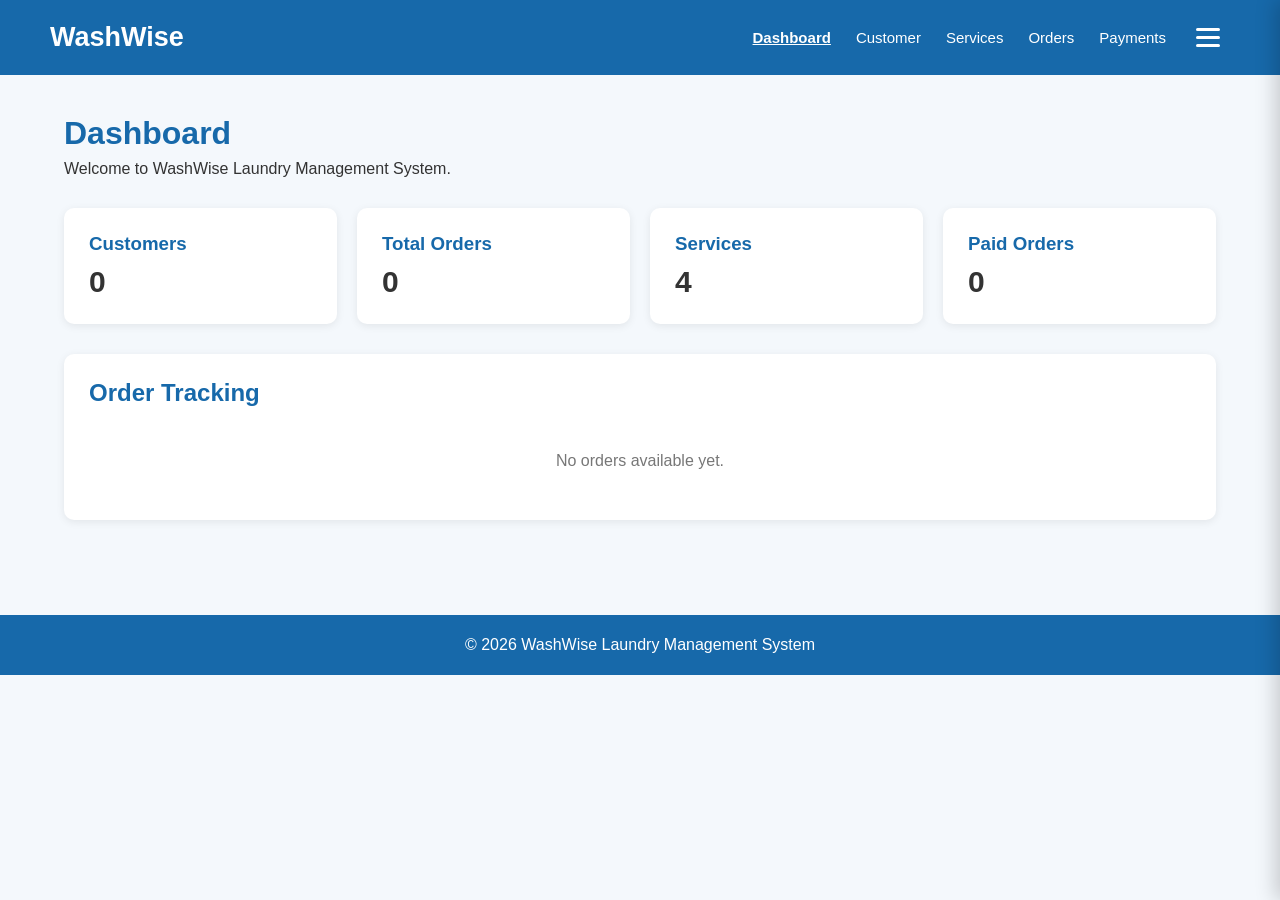
<file: index.html>
<!DOCTYPE html>
<html lang="en">
<head>
    <meta charset="UTF-8">
    <meta name="viewport" content="width=device-width, initial-scale=1.0">
    <title>WashWise - Dashboard</title>
    <link rel="stylesheet" href="style.css">
</head>

<body>

<header>
    <div class="logo">WashWise</div>

    <nav>
        <a href="index.html" class="active">Dashboard</a>
        <a href="customer.html">Customer</a>
        <a href="services.html">Services</a>
        <a href="orders.html">Orders</a>
        <a href="payments.html">Payments</a>
    </nav>

    <button class="hamburger" id="hamburgerBtn" aria-label="Open quick actions" aria-expanded="false">
        <span></span><span></span><span></span>
    </button>
</header>


<main class="page">

    <div class="page-header">
        <h1>Dashboard</h1>
        <p>Welcome to WashWise Laundry Management System.</p>
    </div>

    <div class="dashboard-cards">
        <div class="dashboard-card">
            <h3>Customers</h3>
            <p id="customerCount">0</p>
        </div>
        <div class="dashboard-card">
            <h3>Total Orders</h3>
            <p id="orderCount">0</p>
        </div>
        <div class="dashboard-card">
            <h3>Services</h3>
            <p>4</p>
        </div>
        <div class="dashboard-card">
            <h3>Paid Orders</h3>
            <p id="paidCount">0</p>
        </div>
    </div>

    <div class="dashboard-content">
        <!-- ORDER TRACKING -->
        <div id="orderTrackingContainer"></div>
    </div>

</main>


<footer>
    <p>© 2026 WashWise Laundry Management System</p>
</footer>


<!-- Quick Actions drawer -->
<div class="overlay" id="overlay"></div>

<aside class="drawer" id="drawer" aria-hidden="true">
    <div class="drawer-header">
        <h2>Quick Actions</h2>
        <button class="close-btn" id="closeBtn" aria-label="Close menu">&times;</button>
    </div>

    <div class="quick-actions">
        <a href="customer.html">Customer Information</a>
        <a href="services.html">View Services</a>
        <a href="orders.html">Manage Orders</a>
        <a href="payments.html">Manage Payments</a>
        <a href="login.html" id="logoutBtn">Logout</a>
    </div>
</aside>

<script src="script.js"></script>

</body>
</html>
</file>
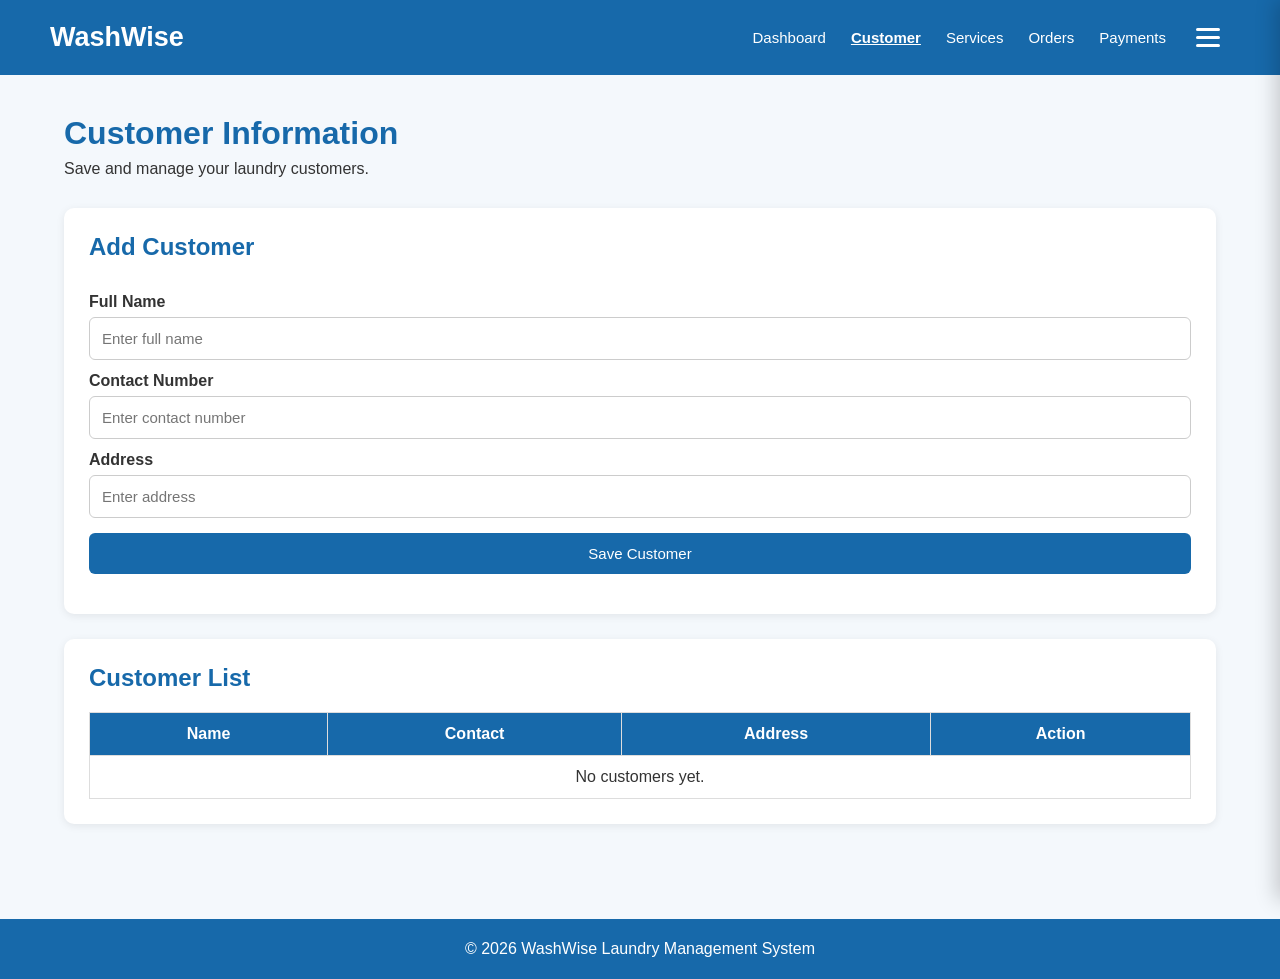
<file: customer.html>
<!DOCTYPE html>
<html lang="en">
<head>
    <meta charset="UTF-8">
    <meta name="viewport" content="width=device-width, initial-scale=1.0">
    <title>WashWise - Customer</title>
    <link rel="stylesheet" href="style.css">
</head>

<body>

<header>
    <div class="logo">WashWise</div>

    <nav>
        <a href="index.html">Dashboard</a>
        <a href="customer.html" class="active">Customer</a>
        <a href="services.html">Services</a>
        <a href="orders.html">Orders</a>
        <a href="payments.html">Payments</a>
    </nav>

    <button class="hamburger" id="hamburgerBtn" aria-label="Open quick actions" aria-expanded="false">
        <span></span><span></span><span></span>
    </button>
</header>


<main class="page">

    <div class="page-header">
        <h1>Customer Information</h1>
        <p>Save and manage your laundry customers.</p>
    </div>

    <div class="content-box">
        <h2>Add Customer</h2>

        <form>
            <label for="custName">Full Name</label>
            <input type="text" id="custName" placeholder="Enter full name">

            <label for="custContact">Contact Number</label>
            <input type="text" id="custContact" placeholder="Enter contact number">

            <label for="custAddress">Address</label>
            <input type="text" id="custAddress" placeholder="Enter address">

            <button type="button" id="customerBtn">Save Customer</button>
        </form>

        <p id="customerMessage"></p>
    </div>

    <div class="content-box">
        <h2>Customer List</h2>

        <div class="table-wrap">
            <table>
                <thead>
                    <tr>
                        <th>Name</th>
                        <th>Contact</th>
                        <th>Address</th>
                        <th>Action</th>
                    </tr>
                </thead>
                <tbody id="customerTable"></tbody>
            </table>
        </div>
    </div>

</main>


<footer>
    <p>© 2026 WashWise Laundry Management System</p>
</footer>


<!-- Quick Actions drawer -->
<div class="overlay" id="overlay"></div>

<aside class="drawer" id="drawer" aria-hidden="true">
    <div class="drawer-header">
        <h2>Quick Actions</h2>
        <button class="close-btn" id="closeBtn" aria-label="Close menu">&times;</button>
    </div>

    <div class="quick-actions">
        <a href="customer.html">Customer Information</a>
        <a href="services.html">View Services</a>
        <a href="orders.html">Manage Orders</a>
        <a href="payments.html">Manage Payments</a>
    </div>
</aside>

<script src="script.js"></script>

</body>
</html>
</file>
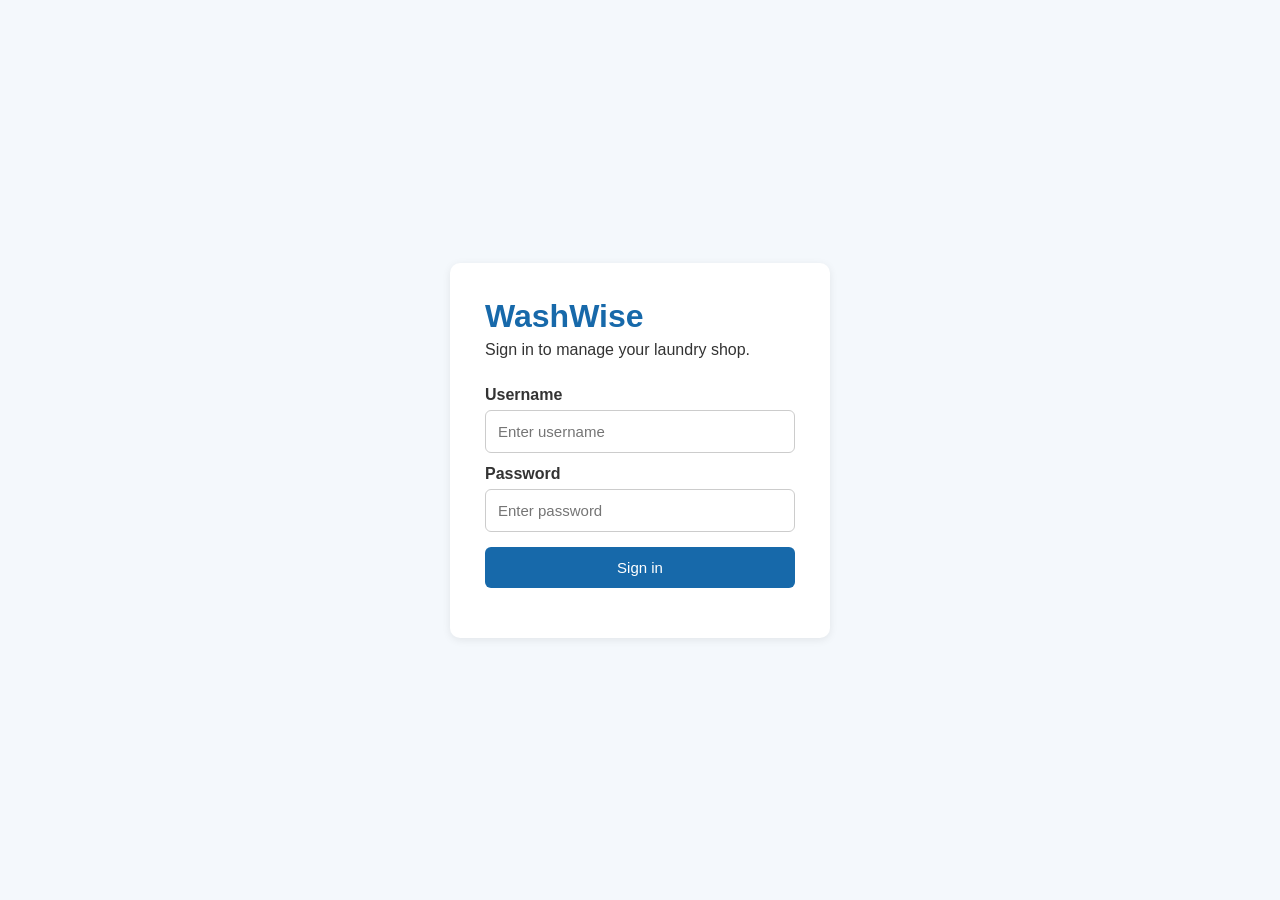
<file: login.html>
<!DOCTYPE html>
<html lang="en">
<head>
    <meta charset="UTF-8">
    <meta name="viewport" content="width=device-width, initial-scale=1.0">
    <title>WashWise - Login</title>
    <link rel="stylesheet" href="style.css">
</head>

<body class="login-page">

<div class="login-box">
    <h1>WashWise</h1>
    <p>Sign in to manage your laundry shop.</p>

    <form id="loginForm">
        <label for="username">Username</label>
        <input type="text" id="username" placeholder="Enter username" autocomplete="username">

        <label for="password">Password</label>
        <input type="password" id="password" placeholder="Enter password" autocomplete="current-password">

        <button type="submit">Sign in</button>
    </form>

    <p id="loginMessage"></p>
</div>

<script src="script.js"></script>

</body>
</html>
</file>
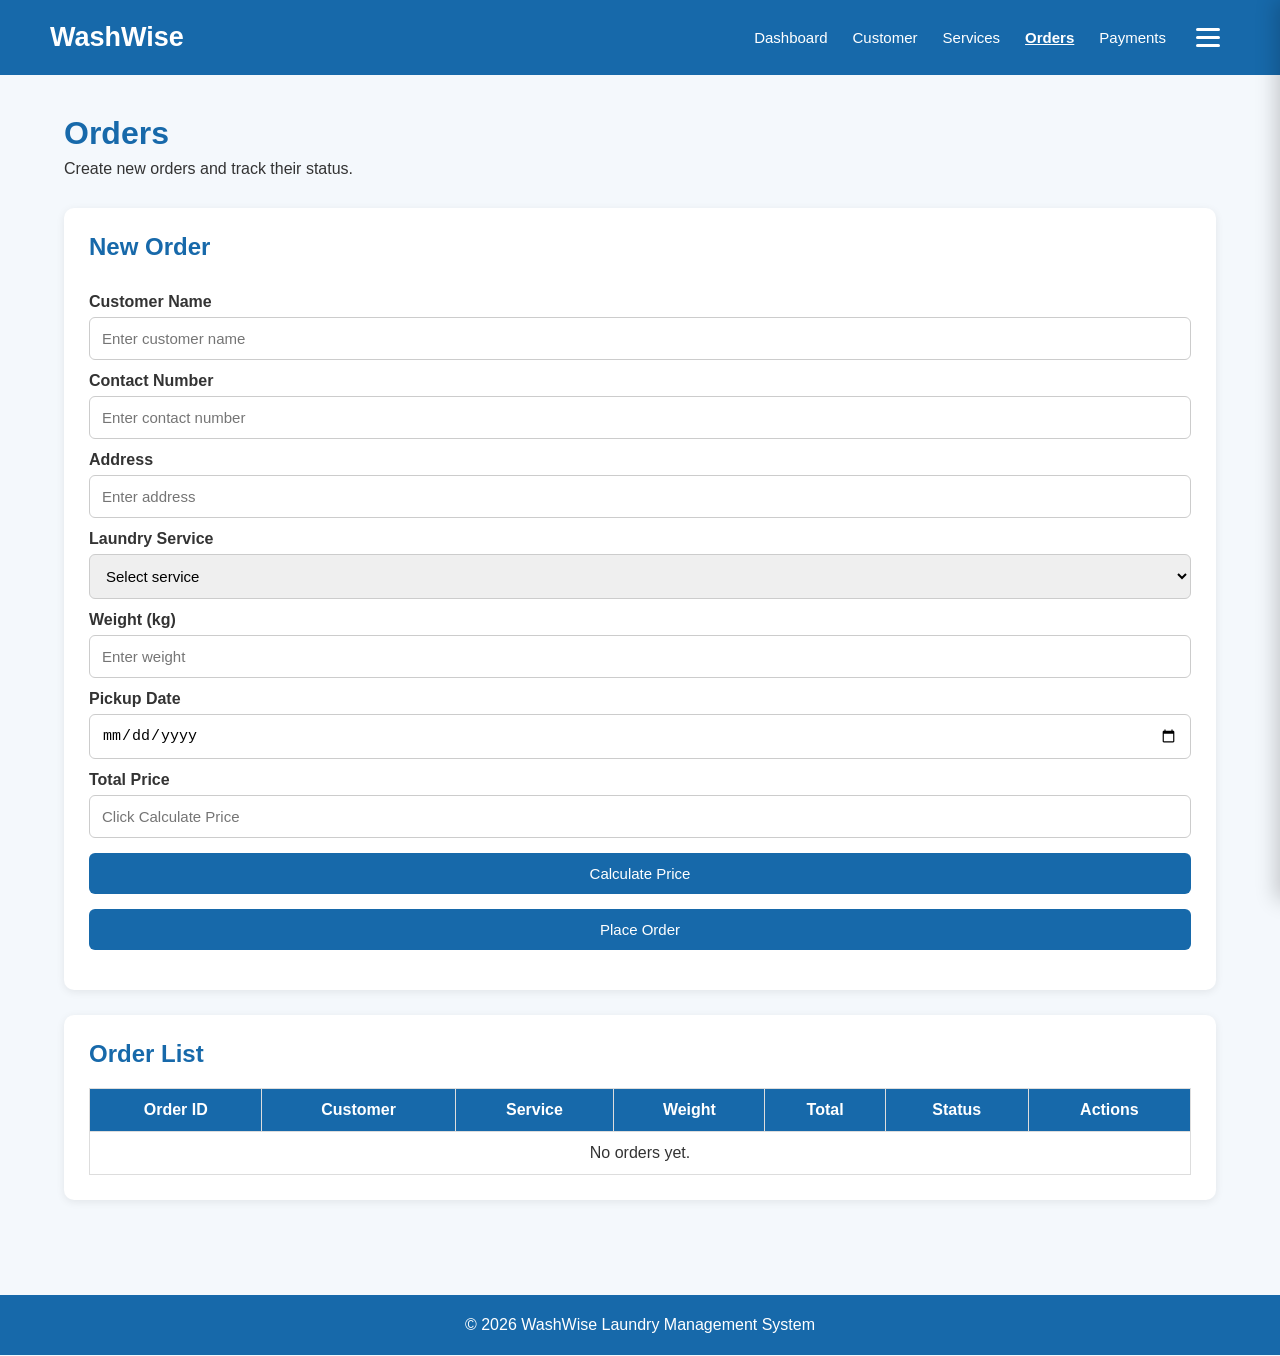
<file: orders.html>
<!DOCTYPE html>
<html lang="en">
<head>
    <meta charset="UTF-8">
    <meta name="viewport" content="width=device-width, initial-scale=1.0">
    <title>WashWise - Orders</title>
    <link rel="stylesheet" href="style.css">
</head>

<body>

<header>
    <div class="logo">WashWise</div>

    <nav>
        <a href="index.html">Dashboard</a>
        <a href="customer.html">Customer</a>
        <a href="services.html">Services</a>
        <a href="orders.html" class="active">Orders</a>
        <a href="payments.html">Payments</a>
    </nav>

    <button class="hamburger" id="hamburgerBtn" aria-label="Open quick actions" aria-expanded="false">
        <span></span><span></span><span></span>
    </button>
</header>


<main class="page">

    <div class="page-header">
        <h1>Orders</h1>
        <p>Create new orders and track their status.</p>
    </div>

    <div class="content-box">
        <h2>New Order</h2>

        <form>
            <label for="customerName">Customer Name</label>
            <input type="text" id="customerName" placeholder="Enter customer name">

            <label for="contact">Contact Number</label>
            <input type="text" id="contact" placeholder="Enter contact number">

            <label for="address">Address</label>
            <input type="text" id="address" placeholder="Enter address">

            <label for="laundryType">Laundry Service</label>
            <select id="laundryType">
                <option value="">Select service</option>
                <option value="Wash">Wash - ₱40/kg</option>
                <option value="Wash and Dry">Wash and Dry - ₱60/kg</option>
                <option value="Dry Clean">Dry Clean - ₱80/kg</option>
                <option value="Ironing">Ironing - ₱30/kg</option>
            </select>

            <label for="weight">Weight (kg)</label>
            <input type="number" id="weight" min="1" placeholder="Enter weight">

            <label for="pickup">Pickup Date</label>
            <input type="date" id="pickup">

            <label for="price">Total Price</label>
            <input type="text" id="price" readonly placeholder="Click Calculate Price">

            <button type="button" id="calculateBtn">Calculate Price</button>
            <button type="button" id="orderBtn">Place Order</button>
        </form>

        <p id="orderMessage"></p>
    </div>

    <div class="content-box">
        <h2>Order List</h2>

        <div class="table-wrap">
            <table>
                <thead>
                    <tr>
                        <th>Order ID</th>
                        <th>Customer</th>
                        <th>Service</th>
                        <th>Weight</th>
                        <th>Total</th>
                        <th>Status</th>
                        <th>Actions</th>
                    </tr>
                </thead>
                <tbody id="orderTable"></tbody>
            </table>
        </div>
    </div>

</main>


<footer>
    <p>© 2026 WashWise Laundry Management System</p>
</footer>


<!-- Quick Actions drawer -->
<div class="overlay" id="overlay"></div>

<aside class="drawer" id="drawer" aria-hidden="true">
    <div class="drawer-header">
        <h2>Quick Actions</h2>
        <button class="close-btn" id="closeBtn" aria-label="Close menu">&times;</button>
    </div>

    <div class="quick-actions">
        <a href="customer.html">Customer Information</a>
        <a href="services.html">View Services</a>
        <a href="orders.html">Manage Orders</a>
        <a href="payments.html">Manage Payments</a>
    </div>
</aside>

<script src="script.js"></script>

</body>
</html>
</file>
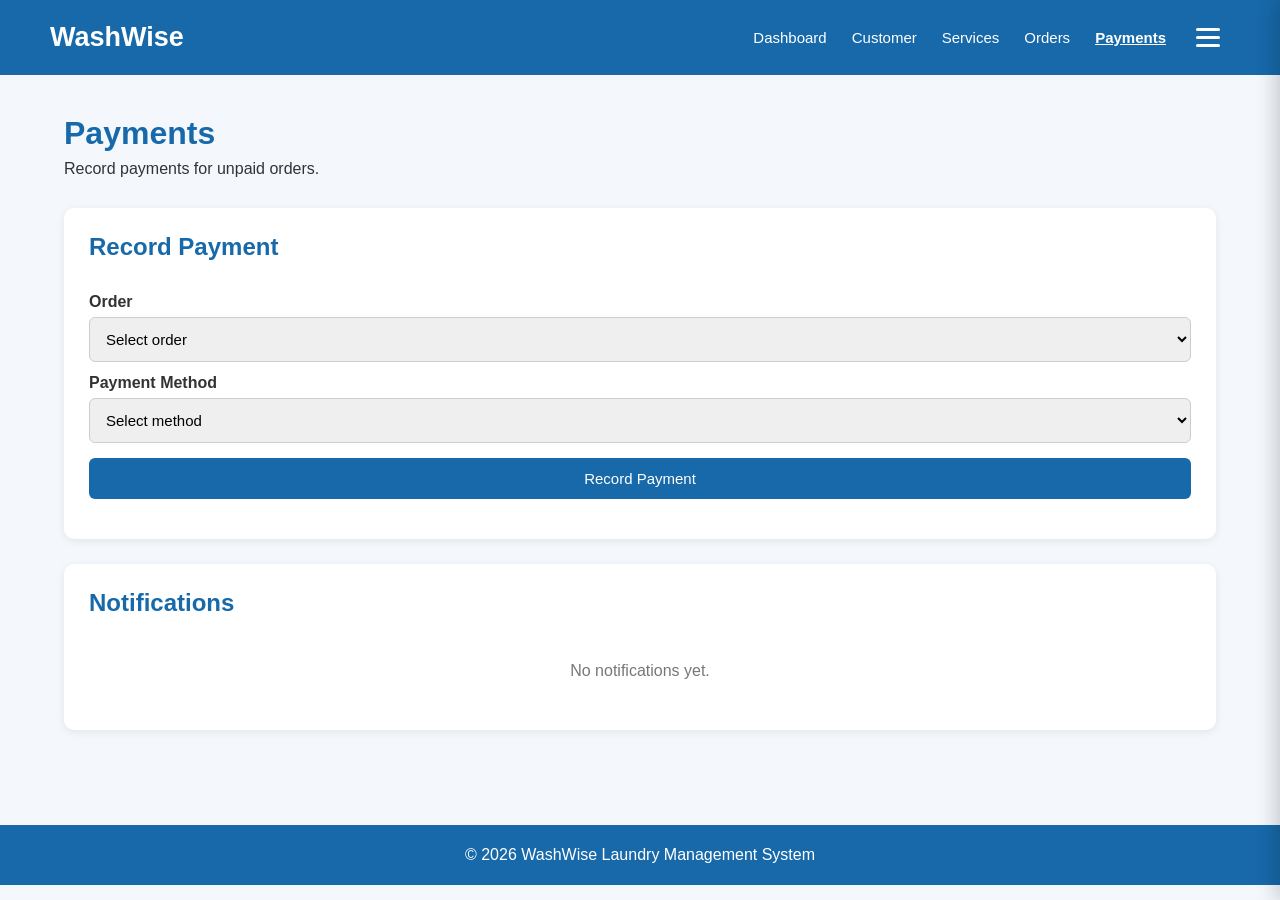
<file: payments.html>
<!DOCTYPE html>
<html lang="en">
<head>
    <meta charset="UTF-8">
    <meta name="viewport" content="width=device-width, initial-scale=1.0">
    <title>WashWise - Payments</title>
    <link rel="stylesheet" href="style.css">
</head>

<body>

<header>
    <div class="logo">WashWise</div>

    <nav>
        <a href="index.html">Dashboard</a>
        <a href="customer.html">Customer</a>
        <a href="services.html">Services</a>
        <a href="orders.html">Orders</a>
        <a href="payments.html" class="active">Payments</a>
    </nav>

    <button class="hamburger" id="hamburgerBtn" aria-label="Open quick actions" aria-expanded="false">
        <span></span><span></span><span></span>
    </button>
</header>


<main class="page">

    <div class="page-header">
        <h1>Payments</h1>
        <p>Record payments for unpaid orders.</p>
    </div>

    <div class="content-box">
        <h2>Record Payment</h2>

        <form>
            <label for="paymentOrder">Order</label>
            <select id="paymentOrder">
                <option value="">Select Customer</option>
            </select>

            <label for="paymentMethod">Payment Method</label>
            <select id="paymentMethod">
                <option value="">Select method</option>
                <option value="Cash">Cash</option>
                <option value="GCash">GCash</option>
                <option value="Maya">Maya</option>
                <option value="Card">Card</option>
            </select>

            <button type="button" id="paymentBtn">Record Payment</button>
        </form>

        <p id="paymentMessage"></p>
    </div>

    <div class="content-box">
        <h2>Notifications</h2>

        <div id="notificationBox">
            <p class="tracking-placeholder">No notifications yet.</p>
        </div>
    </div>

</main>


<footer>
    <p>© 2026 WashWise Laundry Management System</p>
</footer>


<!-- Quick Actions drawer -->
<div class="overlay" id="overlay"></div>

<aside class="drawer" id="drawer" aria-hidden="true">
    <div class="drawer-header">
        <h2>Quick Actions</h2>
        <button class="close-btn" id="closeBtn" aria-label="Close menu">&times;</button>
    </div>

    <div class="quick-actions">
        <a href="customer.html">Customer Information</a>
        <a href="services.html">View Services</a>
        <a href="orders.html">Manage Orders</a>
        <a href="payments.html">Manage Payments</a>
    </div>
</aside>

<script src="script.js"></script>

</body>
</html>
</file>
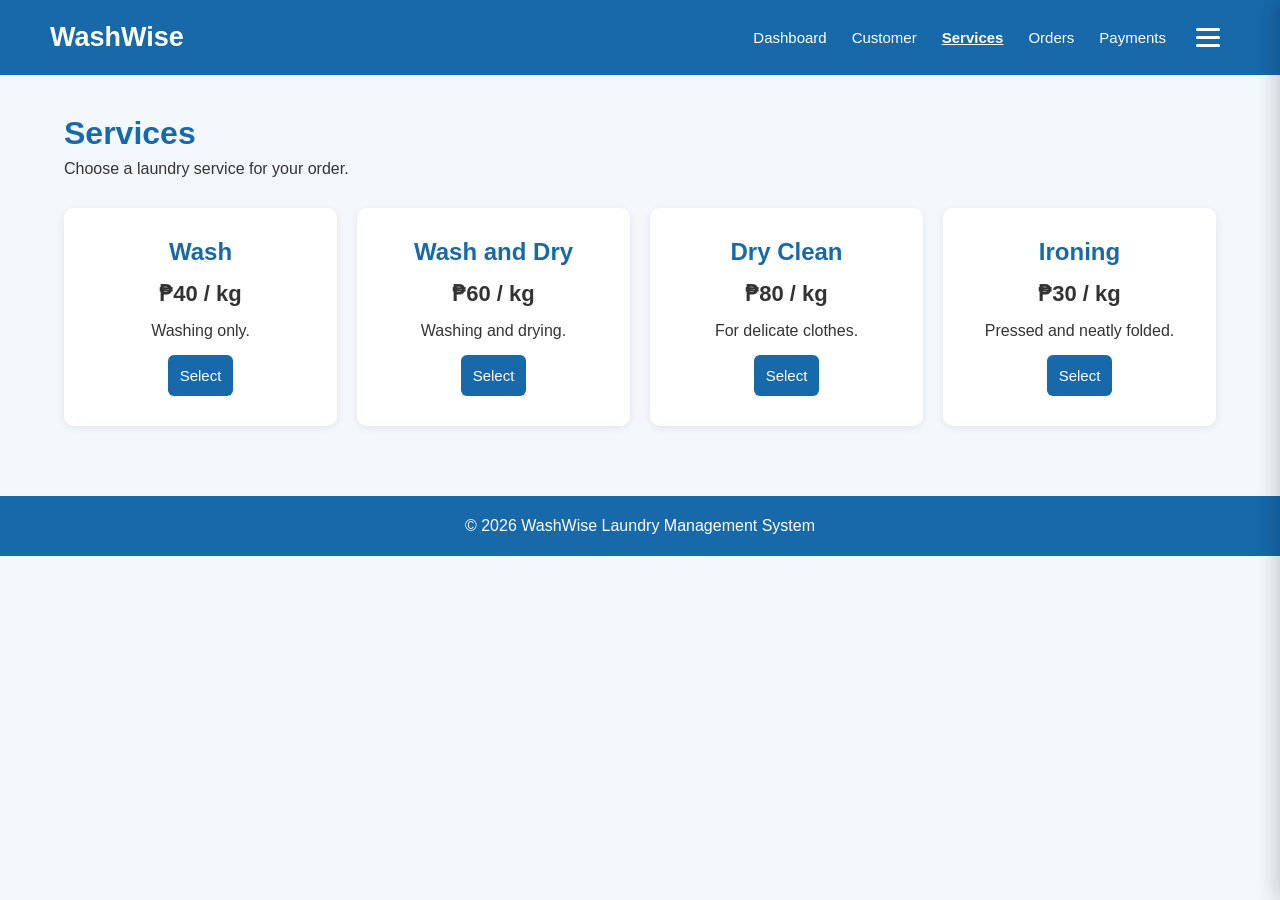
<file: services.html>
<!DOCTYPE html>
<html lang="en">
<head>
    <meta charset="UTF-8">
    <meta name="viewport" content="width=device-width, initial-scale=1.0">
    <title>WashWise - Services</title>
    <link rel="stylesheet" href="style.css">
</head>

<body>

<header>
    <div class="logo">WashWise</div>

    <nav>
        <a href="index.html">Dashboard</a>
        <a href="customer.html">Customer</a>
        <a href="services.html" class="active">Services</a>
        <a href="orders.html">Orders</a>
        <a href="payments.html">Payments</a>
    </nav>

    <button class="hamburger" id="hamburgerBtn" aria-label="Open quick actions" aria-expanded="false">
        <span></span><span></span><span></span>
    </button>
</header>


<main class="page">

    <div class="page-header">
        <h1>Services</h1>
        <p>Choose a laundry service for your order.</p>
    </div>

    <div class="service-grid">
        <div class="service-card">
            <h2>Wash</h2>
            <p class="price">₱40 / kg</p>
            <p>Washing only.</p>
            <button type="button" class="select-service" data-service="Wash" data-price="40">Select</button>
        </div>
        <div class="service-card">
            <h2>Wash and Dry</h2>
            <p class="price">₱60 / kg</p>
            <p>Washing and drying.</p>
            <button type="button" class="select-service" data-service="Wash and Dry" data-price="60">Select</button>
        </div>
        <div class="service-card">
            <h2>Dry Clean</h2>
            <p class="price">₱80 / kg</p>
            <p>For delicate clothes.</p>
            <button type="button" class="select-service" data-service="Dry Clean" data-price="80">Select</button>
        </div>
        <div class="service-card">
            <h2>Ironing</h2>
            <p class="price">₱30 / kg</p>
            <p>Pressed and neatly folded.</p>
            <button type="button" class="select-service" data-service="Ironing" data-price="30">Select</button>
        </div>
    </div>

    <div class="selected-service" id="selectedBox" hidden>
        <h2>Selected Service</h2>
        <p><strong id="selectedName"></strong> - <span id="selectedPrice"></span></p>
        <p style="margin-top:10px;">Next: <a href="orders.html">create an order</a> with this service.</p>
    </div>

</main>


<footer>
    <p>© 2026 WashWise Laundry Management System</p>
</footer>


<!-- Quick Actions drawer -->
<div class="overlay" id="overlay"></div>

<aside class="drawer" id="drawer" aria-hidden="true">
    <div class="drawer-header">
        <h2>Quick Actions</h2>
        <button class="close-btn" id="closeBtn" aria-label="Close menu">&times;</button>
    </div>

    <div class="quick-actions">
        <a href="customer.html">Customer Information</a>
        <a href="services.html">View Services</a>
        <a href="orders.html">Manage Orders</a>
        <a href="payments.html">Manage Payments</a>
    </div>
</aside>

<script src="script.js"></script>

</body>
</html>
</file>
<file: style.css>
* {
    box-sizing: border-box;
    margin: 0;
    padding: 0;
}

body {
    font-family: Arial, sans-serif;
    background: #f4f8fc;
    color: #333;
    min-height: 100vh;
}


/* HEADER */

header {
    height: 75px;
    background: #1769aa;
    color: white;
    display: flex;
    align-items: center;
    padding: 0 50px;
}

.logo {
    font-size: 27px;
    font-weight: bold;
}

nav {
    display: flex;
    gap: 25px;
    margin-left: auto;
}

nav a {
    color: white;
    text-decoration: none;
    font-size: 15px;
}

nav a:hover,
nav a.active {
    text-decoration: underline;
    font-weight: bold;
}


/* PAGE */

.page {
    width: 90%;
    max-width: 1200px;
    margin: auto;
    padding: 40px 0;
}

.page-header {
    margin-bottom: 30px;
}

.page-header h1 {
    color: #1769aa;
    margin-bottom: 8px;
}


/* DASHBOARD */

.dashboard-cards {
    display: grid;
    grid-template-columns: repeat(4, 1fr);
    gap: 20px;
    margin-bottom: 30px;
}

.dashboard-card {
    background: white;
    padding: 25px;
    border-radius: 10px;
    box-shadow: 0 2px 8px rgba(0,0,0,0.08);
}

.dashboard-card h3 {
    color: #1769aa;
}

.dashboard-card p {
    font-size: 30px;
    font-weight: bold;
    margin-top: 10px;
}

.dashboard-box,
.content-box,
.selected-service {
    background: white;
    padding: 25px;
    border-radius: 10px;
    box-shadow: 0 2px 8px rgba(0,0,0,0.08);
    margin-bottom: 25px;
}

.dashboard-box h2,
.content-box h2,
.selected-service h2 {
    color: #1769aa;
    margin-bottom: 20px;
}


/* FORMS */

form {
    display: flex;
    flex-direction: column;
}

label {
    margin-top: 12px;
    margin-bottom: 6px;
    font-weight: bold;
}

input,
select {
    width: 100%;
    padding: 12px;
    border: 1px solid #ccc;
    border-radius: 6px;
    font-size: 15px;
}

button {
    border: none;
    border-radius: 6px;
    padding: 12px;
    margin-top: 15px;
    background: #1769aa;
    color: white;
    cursor: pointer;
    font-size: 15px;
}

button:hover {
    background: #0d4f82;
}

#customerMessage,
#orderMessage,
#paymentMessage,
#loginMessage {
    margin-top: 15px;
    font-weight: bold;
}


/* SERVICES */

.service-grid {
    display: grid;
    grid-template-columns: repeat(4, 1fr);
    gap: 20px;
}

.service-card {
    background: white;
    padding: 30px;
    text-align: center;
    border-radius: 10px;
    box-shadow: 0 2px 8px rgba(0,0,0,0.08);
}

.service-card h2 {
    color: #1769aa;
    margin-bottom: 15px;
}

.price {
    font-size: 22px;
    font-weight: bold;
    margin-bottom: 15px;
}

.selected-service {
    margin-top: 30px;
}

.selected-service a {
    color: #1769aa;
    font-weight: bold;
}


/* TABLE */

.table-wrap {
    overflow-x: auto;
}

table {
    width: 100%;
    border-collapse: collapse;
}

th,
td {
    padding: 12px;
    border: 1px solid #ddd;
    text-align: center;
}

th {
    background: #1769aa;
    color: white;
}

tr:nth-child(even) {
    background: #f7f9fb;
}

/* buttons sa loob ng table */
td button {
    margin: 2px;
    padding: 8px 12px;
    font-size: 13px;
}

.delete-btn {
    background: #c0392b;
}

.delete-btn:hover {
    background: #962d22;
}


/* NOTIFICATIONS */

.notification {
    padding: 12px 15px;
    margin-bottom: 10px;
    background: #e7f2fb;
    border-left: 4px solid #1769aa;
    border-radius: 6px;
}

.notification p {
    margin: 4px 0;
}

.notification small {
    color: #777;
}


/* FOOTER */

footer {
    height: 60px;
    background: #1769aa;
    color: white;
    display: flex;
    align-items: center;
    justify-content: center;
    margin-top: 30px;
}


/* ORDER TRACKING */

.tracking-info {
    margin-bottom: 25px;
}

.tracking-info p {
    margin: 6px 0;
}

.order-process {
    display: flex;
    align-items: center;
    justify-content: space-between;
    gap: 10px;
    margin-top: 25px;
}

.process-step {
    text-align: center;
    flex: 1;
}

.process-circle {
    width: 45px;
    height: 45px;
    margin: 0 auto 10px;
    border-radius: 50%;
    display: flex;
    align-items: center;
    justify-content: center;
    background: #dceaf5;
    color: #1769aa;
    font-weight: bold;
}

.process-step.active .process-circle {
    background: #1769aa;
    color: white;
}

.process-step.completed .process-circle {
    background: #2e8b57;
    color: white;
}

.process-line {
    height: 3px;
    flex: 1;
    background: #dceaf5;
}

.process-line.completed {
    background: #2e8b57;
}

.tracking-status {
    text-align: center;
    margin-top: 20px;
    font-weight: bold;
    color: #1769aa;
}

.tracking-placeholder {
    text-align: center;
    padding: 25px;
    color: #777;
}


/* LOGIN */

.login-page {
    display: flex;
    align-items: center;
    justify-content: center;
    padding: 20px;
}

.login-box {
    width: 100%;
    max-width: 380px;
    padding: 35px;
    background: white;
    border-radius: 10px;
    box-shadow: 0 2px 8px rgba(0,0,0,0.08);
}

.login-box h1 {
    color: #1769aa;
    margin-bottom: 6px;
}

.login-box > p {
    margin-bottom: 15px;
}


/* HAMBURGER */

.hamburger {
    display: flex;
    flex-direction: column;
    justify-content: center;
    gap: 5px;
    width: 44px;
    height: 44px;
    padding: 10px;
    margin: 0 0 0 20px;
    background: transparent;
}

.hamburger:hover {
    background: rgba(255,255,255,0.15);
}

.hamburger span {
    display: block;
    height: 3px;
    width: 100%;
    background: white;
    border-radius: 2px;
    transition: transform 0.3s, opacity 0.3s;
}

/* nagiging X kapag open */
.hamburger.open span:nth-child(1) { transform: translateY(8px) rotate(45deg); }
.hamburger.open span:nth-child(2) { opacity: 0; }
.hamburger.open span:nth-child(3) { transform: translateY(-8px) rotate(-45deg); }


/* OVERLAY + DRAWER */

.overlay {
    position: fixed;
    inset: 0;
    background: rgba(0,0,0,0.45);
    opacity: 0;
    visibility: hidden;
    transition: opacity 0.3s;
    z-index: 998;
}

.overlay.show {
    opacity: 1;
    visibility: visible;
}

.drawer {
    position: fixed;
    top: 0;
    right: 0;
    width: 340px;
    max-width: 85%;
    height: 100%;
    padding: 24px;
    background: white;
    box-shadow: -4px 0 20px rgba(0,0,0,0.2);
    transform: translateX(100%);
    transition: transform 0.3s ease;
    z-index: 999;
    overflow-y: auto;
}

.drawer.open {
    transform: translateX(0);
}

.drawer-header {
    display: flex;
    justify-content: space-between;
    align-items: center;
    margin-bottom: 24px;
}

.drawer-header h2 {
    color: #1769aa;
}

.close-btn {
    margin: 0;
    padding: 0 6px;
    background: none;
    color: #333;
    font-size: 32px;
    line-height: 1;
}

.close-btn:hover {
    background: none;
    color: #1769aa;
}


/* QUICK ACTIONS (nasa loob ng drawer) */

.quick-actions {
    display: flex;
    flex-direction: column;
    gap: 12px;
}

.quick-actions a {
    background: #1769aa;
    color: white;
    text-decoration: none;
    text-align: center;
    padding: 15px;
    border-radius: 6px;
}

.quick-actions a:hover {
    background: #0d4f82;
}

#logoutBtn {
    background: #c0392b;
}

#logoutBtn:hover {
    background: #962d22;
}


/* RESPONSIVE */

@media (max-width: 900px) {
    .dashboard-cards,
    .service-grid {
        grid-template-columns: 1fr 1fr;
    }
}

@media (max-width: 600px) {
    header {
        height: auto;
        padding: 15px 20px;
        flex-wrap: wrap;
    }

    /* logo at hamburger sa taas, nav sa baba */
    .hamburger {
        margin-left: auto;
    }

    nav {
        order: 3;
        width: 100%;
        margin: 10px 0 0;
        gap: 12px;
        flex-wrap: wrap;
        justify-content: center;
    }

    .dashboard-cards,
    .service-grid {
        grid-template-columns: 1fr;
    }

    .order-process {
        flex-direction: column;
    }

    .process-line {
        width: 3px;
        height: 20px;
        flex: none;
    }
}
</file>
